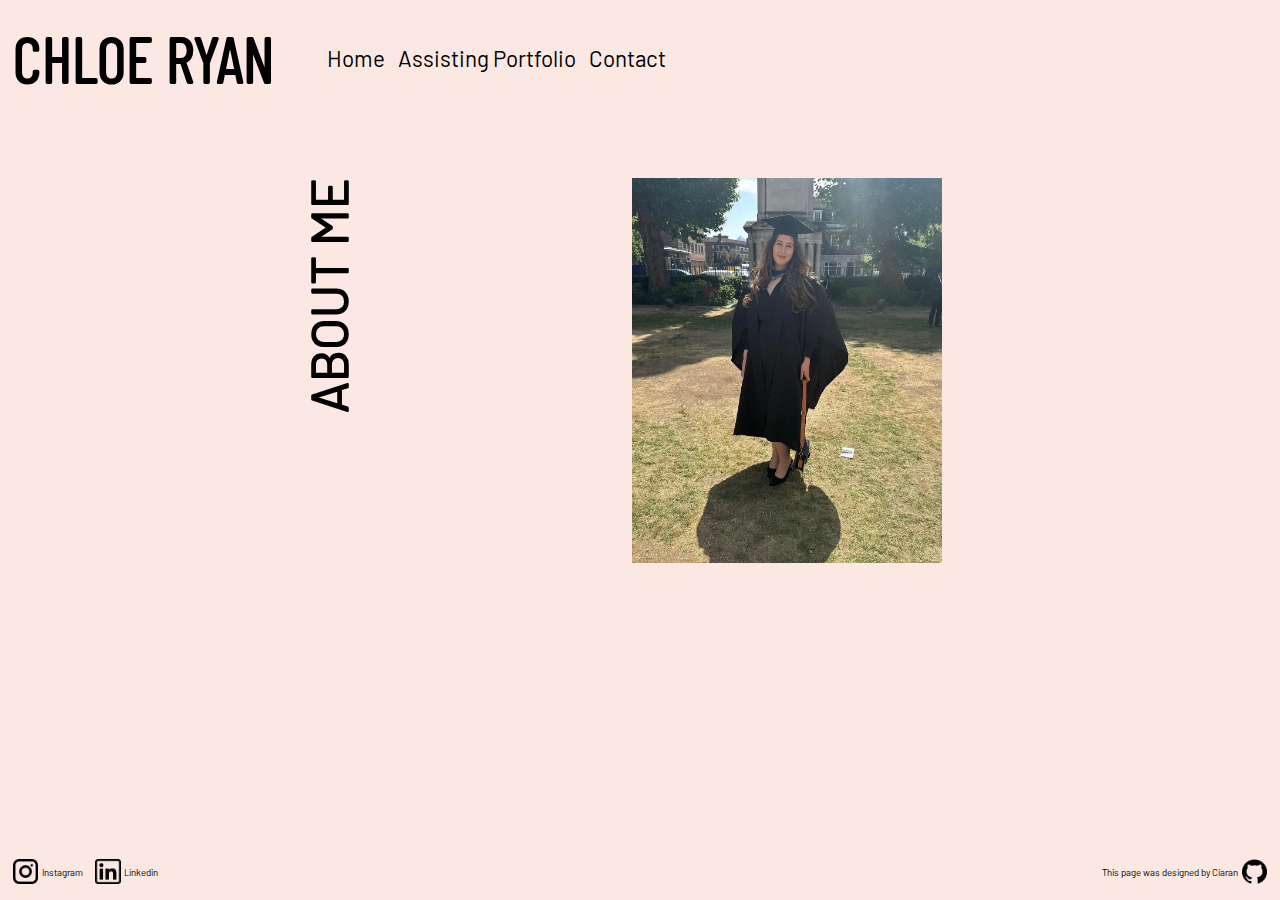
<file: index.html>
<!DOCTYPE html>
<html lang="en">
<head>
    <meta charset="UTF-8">
    <meta name="viewport" content="width=device-width, initial-scale=1.0">
    <link href="./assets/css/index.css" rel="stylesheet">
    <link href="./assets/css/mainLayout.css" rel="stylesheet">
    <title>CHLOE RYAN</title>
</head>
<body>
    <div class="box">
        <div class="headerBar">
            <h1 class="headerText">
                <a href="#">CHLOE RYAN</a>
            </h1>
            <ul class="navBar">
                <li><a class="navBarLink" href="#">Home</a></li>
                <li><a class="navBarLink" href="portfolio.html">Assisting Portfolio</a></li>
                <li><a class="navBarLink" href="contact.html">Contact</a></li>
            </ul>
        </div>
        <div class="mainContent">
            <div class="aboutMe">
                <div class="aboutMe-imageandtext">
                    <h2 class="aboutMe-title">ABOUT ME</h2>
                    <div class="aboutMe-text">
                        <p>             
                        </p>
                    </div>                    
                        <div class="aboutMe-image">
                            <img src="./assets/images/Other Images/aboutme.jpg">
                        </div>
                </div>
            </div>        
        </div>
        <div class="footerBar">
            <div class="footerBar-contact">
                <div class="footerBar-item">
                    <a class="footerBar-image" href="https://www.instagram.com">
                        <img src="./assets/images/Other Images/instagram.png">
                    </a>
                    <a class="footerBar-link" href="https://instagram.com">
                        Instagram
                    </a>
                </div>
                <div class="footerBar-item">
                    <a class="footerBar-image" href="https://www.linkedin.com">
                        <img src="./assets/images/Other Images/linkedin.png">
                    </a>
                    <a class="footerBar-link" href="https://linkedin.com">
                        Linkedin
                    </a>
                </div>
            </div>
            <div class="footerBar-devCredit">
                <div class="footerBar-item">
                    <a class="footerBar-link" href="https://linkedin.com">
                        This page was designed by Ciaran
                    </a>
                    <a class="footerBar-image" href="https://github.com">
                        <img src="./assets/images/Other Images/github.png">
                    </a>
                </div>
            </div>
        </div>
    </div>
</body>
</file>
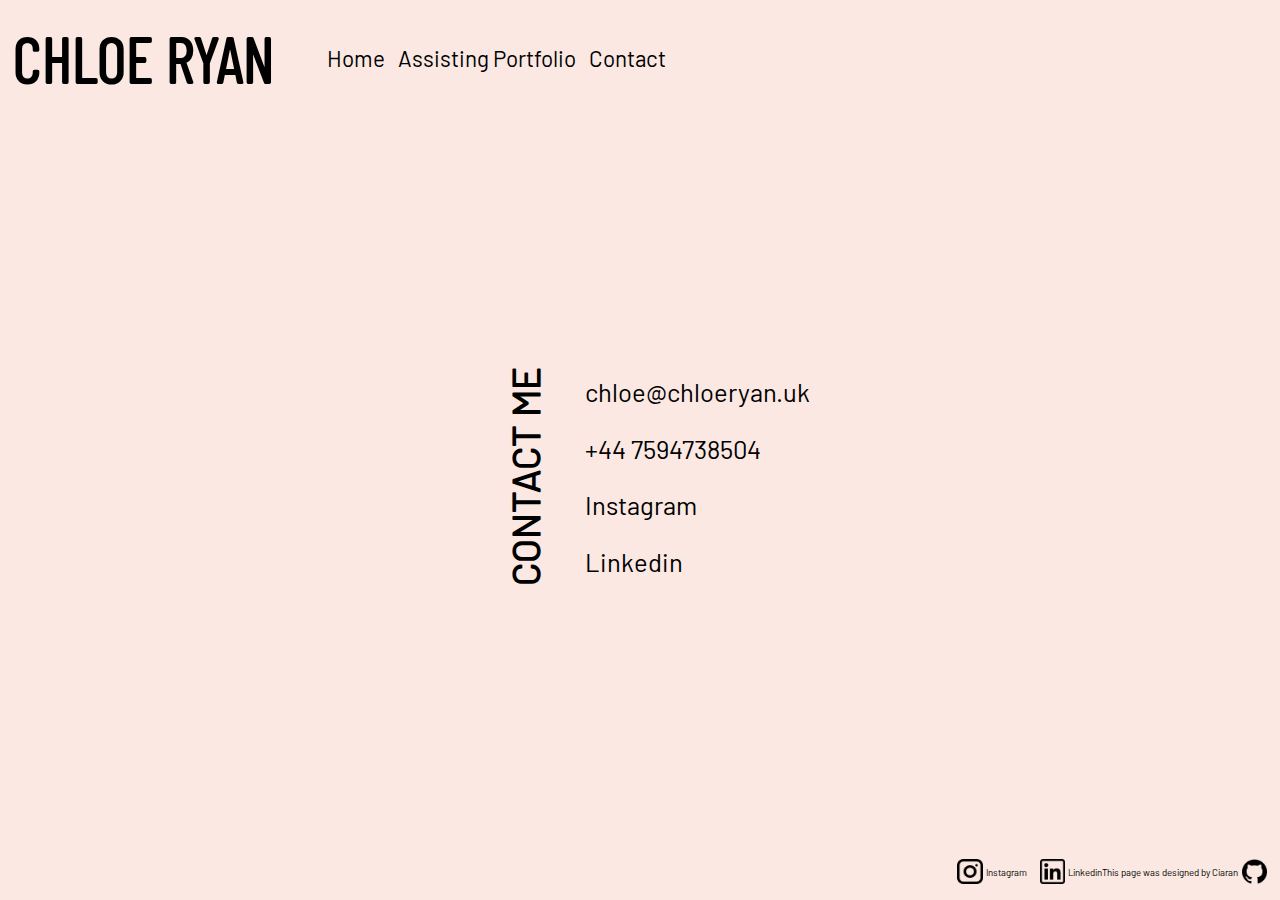
<file: contact.html>
<!DOCTYPE html>
<html lang="en">
<head>
    <meta charset="UTF-8">
    <meta name="viewport" content="width=device-width, initial-scale=1.0">
    <link href="./assets/css/contact.css" rel="stylesheet">
    <link href="./assets/css/mainLayout.css" rel="stylesheet">
    <title>CHLOE RYAN</title>
</head>
<body>
    <div class="headerBar">
        <h1 class="headerText">
            <a href="index.html">CHLOE RYAN</a>
        </h1>
        <ul class="navBar">
            <li><a class="navBarLink" href="index.html">Home</a></li>
            <li><a class="navBarLink" href="portfolio.html">Assisting Portfolio</a></li>
            <li><a class="navBarLink" href="#">Contact</a></li>
        </ul>
    </div>


    <div class="mainContent">
        <div class="mainContent-box">
            <h2 class="contactMe-title">CONTACT ME</h2>
            <div class="contact-items">
                <p>chloe@chloeryan.uk</p>
                <p>+44 7594738504</p>
                <p><a href="https://www.instagram.com">Instagram</a></p>
                <p><a href="https://www.linkedin.com">Linkedin</a></p>
            </div>
        </div>
    </div>


    <div class="footerBar">
        <div class="footerBar-contact">
            <div class="footerBar-item">
                <a class="footerBar-image" href="https://www.instagram.com">
                    <img src="./assets/images/Other Images/instagram.png">
                </a>
                <a class="footerBar-link" href="https://instagram.com">
                    Instagram
                </a>
            </div>
            <div class="footerBar-item">
                <a class="footerBar-image" href="https://www.linkedin.com">
                    <img src="./assets/images/Other Images/linkedin.png">
                </a>
                <a class="footerBar-link" href="https://linkedin.com">
                    Linkedin
                </a>
            </div>
        </div>
        <div class="footerBar-devCredit">
            <div class="footerBar-item">
                <a class="footerBar-link" href="https://linkedin.com">
                    This page was designed by Ciaran
                </a>
                <a class="footerBar-image" href="https://github.com">
                    <img src="./assets/images/Other Images/github.png">
                </a>
            </div>
        </div>
    </div>
</body>
</html>
</file>
<file: assets/css/index.css>
.mainContent{
    display: block;
    max-height: 83vh;
    height: 83vh;
    justify-content: center;
    align-items: center;
}
.aboutMe{
    height: 80%;
    max-height: 80%;

    max-width: 55vw;
    display: flex;
    gap: 1vw;
}
.aboutMe-title{
    margin: 0;
    writing-mode: vertical-lr;
    transform: rotate(180deg);
    font-size: 4vw;
    width: 10%;
    height: fit-content;
    justify-self: flex-start;
}
.aboutMe-imageandtext{
    display: flex;
    gap: 1vh;
    max-height: 100%;
    max-width: 100%;
}
.aboutMe-image{
    height: 100%;
    max-height: 100%;

    width: 40%;
    max-width: 40%;
}
.aboutMe-image img{
    object-fit: contain;
    max-height: 110%;
    max-width: 110%;
}
.aboutMe-text{
    max-width: 20vw;
    width: 20vw;

    max-height: 100%;
    font-size: calc(0.75vw + 0.75vh)
}
.aboutMe-text p{
    margin: 0;
}
</file>
<file: assets/css/mainLayout.css>
html{
    width: 100vw;
    max-width: 100vw;
    height: 100vh;
    max-height: 100vh;
}
body{
    background-color: #fbe8e2;

    width: 100vw;
    max-width: 100vw;
    height: 100vh;
    max-height: 100vh;

    margin: 0;
    padding: 0;

    overflow: hidden;

    font-family: barlowRegular;
}
h1{
    margin: 0;

    font-size: 5vw;
    font-family: barlowCondensed;
}

h1 a:hover{
    color: #000;
}
ul{
    margin: 0;

    list-style-type: none;
    display: flex;
    gap: 1vw;

    font-size: 1.75vw;
    margin-left: 1%;
}
a{
    text-decoration: none;
    color: #000;
}
a:hover{
    color: #a9a9a9;
    font-weight: bold;
}

.box{
    display: flex;
    flex-direction: column;

    height: 100vh;
    max-height: 100vh;
}


.headerBar{
    height: 10vh;
    max-height: 10vh;
    margin-left: 1vw;
    padding-top: 1vw;

    display: flex;
    align-items: center;
}
.mainContent{
    display: flex;
}
.footerBar{
    justify-self: end;

    display: flex;
    align-items: center;
    justify-content: space-between;

    height: 5vh;
    max-height: 5vh;

    margin-left: 1vw;
    margin-right: 1vw;

    font-size: 0.75vw;
}
.footerBar-image img{
    max-width: 2vw;
    width: 2vw;
}
.footerBar-contact{
    display: flex;
    align-items: center;
    gap: 1vw;
}
.footerBar-devCredit{
    display: flex;
    align-items: center;
    gap: 1vw;
}
.footerBar-item{
    display: flex;
    align-items: center;
    gap: 0.25vw;
}

@font-face {
    font-family: barlowRegular;
    src: url("../fonts/Barlow-Regular.ttf");
}
@font-face {
    font-family: barlowCondensed;
    src: url("../fonts/BarlowCondensed-Regular.ttf");
}
</file>
<file: assets/css/contact.css>
.mainContent{
    justify-content: center;
    align-items: center;

    max-height: 83vh;
    height: 83vh;
}
.mainContent-box{
    display: flex;
    gap: 0.5vh;
    margin: 0;

    justify-content: flex-start;
    align-items: center;
}
.mainContent-box p{
    font-size: 2vw;
}
.mainContent-box h2{
    writing-mode: vertical-lr;
    transform: rotate(180deg);
    font-size: 3vw;
}
</file>
